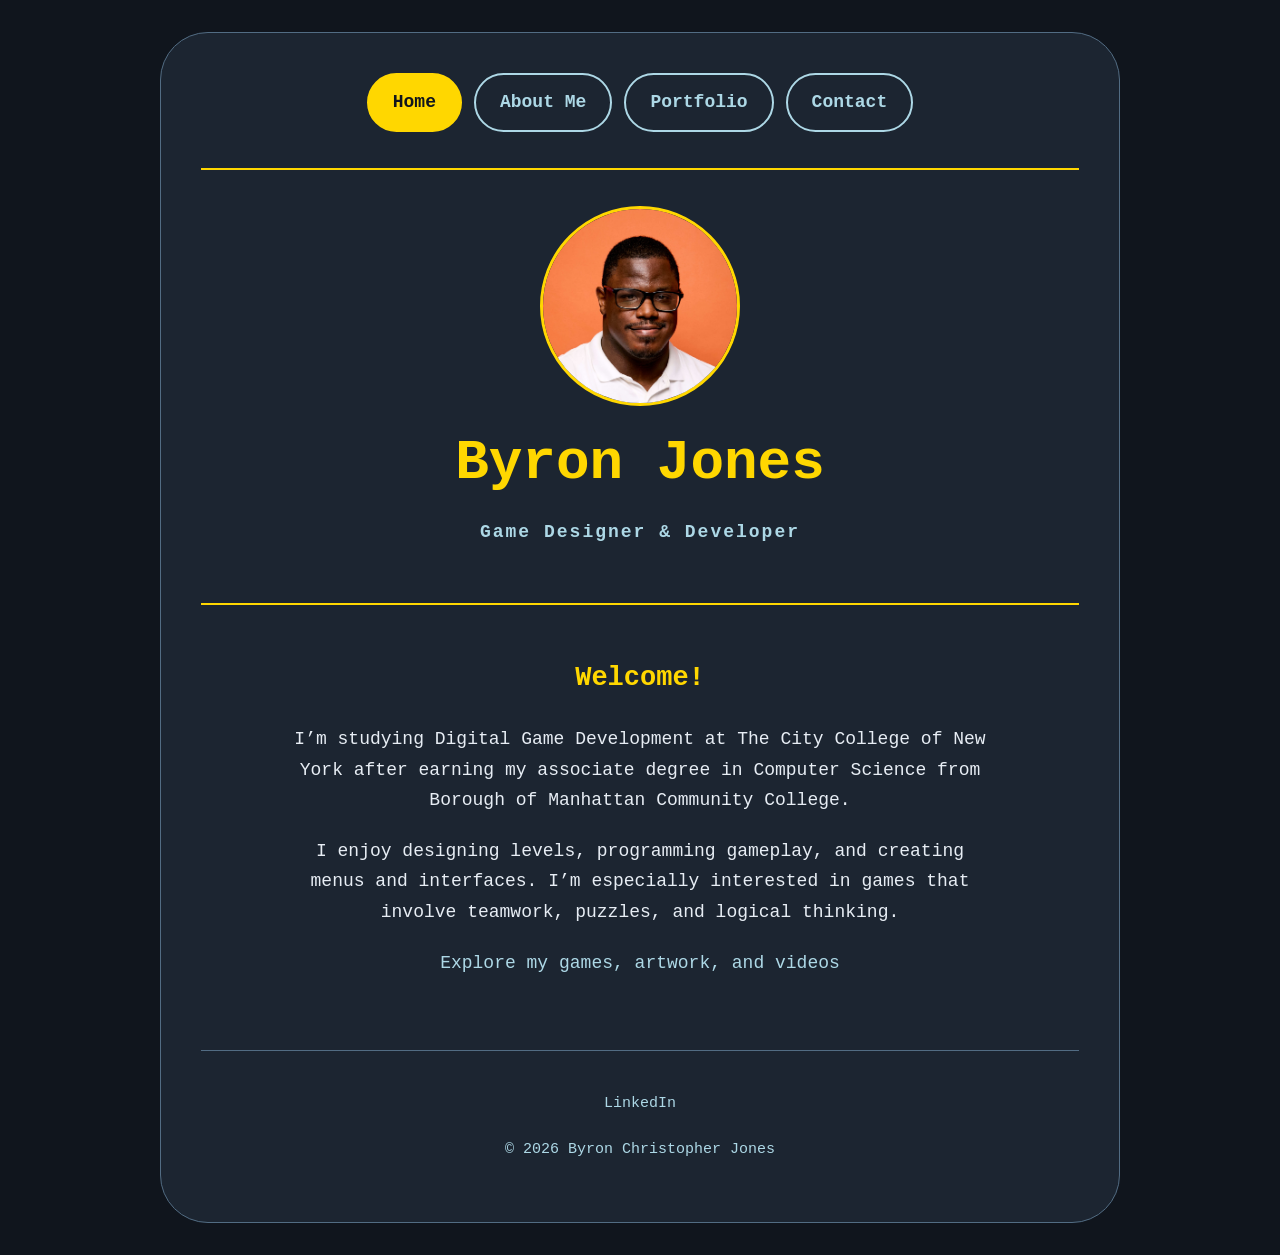
<file: index.html>
<!DOCTYPE html>
<html lang="en">
<head>
    <meta charset="utf-8">
    <meta name="viewport" content="width=device-width, initial-scale=1">
    <title>Byron Jones | Game Design &amp; Development</title>
    <link rel="stylesheet" href="style.css">
</head>

<body>
    <div class="page-container">
        <nav aria-label="Main navigation">
            <ul>
                <li><a href="index.html" aria-current="page">Home</a></li>
                <li><a href="about.html">About Me</a></li>
                <li><a href="portfolio.html">Portfolio</a></li>
                <li><a href="contact.html">Contact</a></li>
            </ul>
        </nav>

        <header>
            <img class="profile-photo" src="images/byronjonesheadshot.jpg" alt="Portrait of Byron Jones">
            <h1>Byron Jones</h1>
            <p class="role">Game Designer &amp; Developer</p>
        </header>

        <main>
            <section>
                <h2>Welcome!</h2>

                <p>I’m studying Digital Game Development at
                The City College of New York after earning my
                associate degree in Computer Science from Borough
                of Manhattan Community College.</p>

                <p>I enjoy designing levels, programming gameplay,
                and creating menus and interfaces. I’m especially
                interested in games that involve teamwork, puzzles,
                and logical thinking.</p>

                <p>
                    <a href="portfolio.html">Explore my games, artwork, and videos</a>
                </p>
            </section>
        </main>

        <footer>
            <p>
                <a href="https://www.linkedin.com/in/byron-jones-443314183/">
                    LinkedIn
                </a>
            </p>
            <p>&copy; 2026 Byron Christopher Jones</p>
        </footer>
    </div>
</body>
</html>
</file>
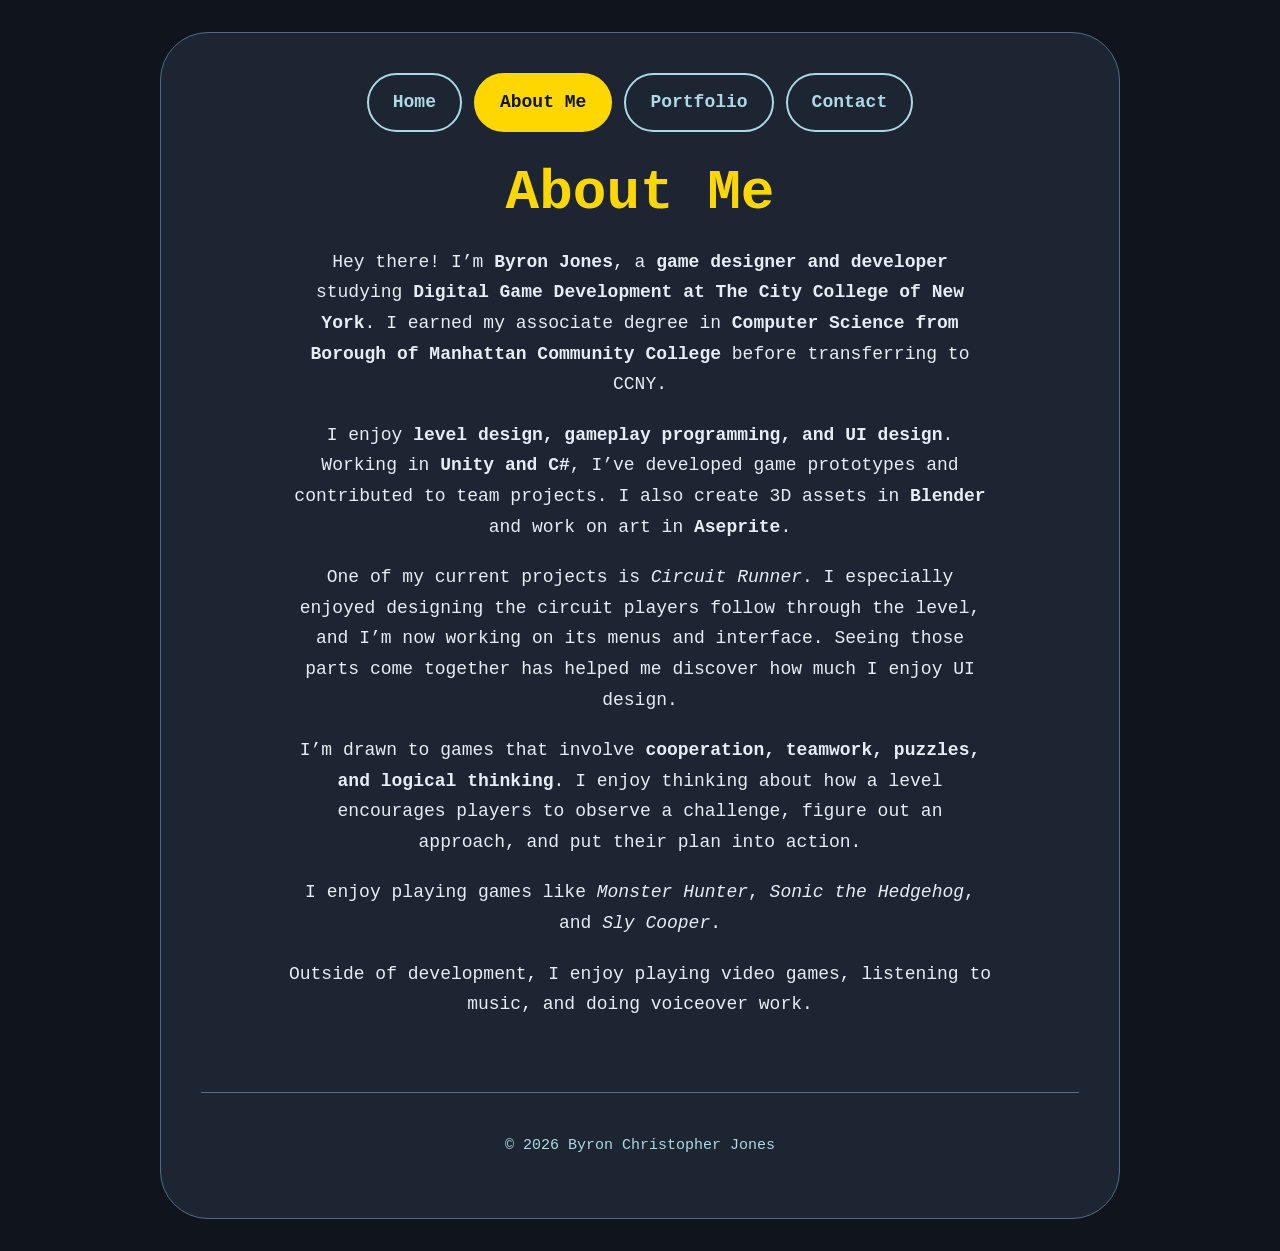
<file: about.html>
<!DOCTYPE html>
<html lang="en">
<head>
    <meta charset="utf-8">
    <meta name="viewport" content="width=device-width, initial-scale=1">
    <title>About Me | Byron Jones</title>
    <link rel="stylesheet" href="style.css">
</head>

<body>
    <div class="page-container">
        <nav aria-label="Main navigation">
            <ul>
                <li><a href="index.html">Home</a></li>
                <li><a href="about.html" aria-current="page">About Me</a></li>
                <li><a href="portfolio.html">Portfolio</a></li>
                <li><a href="contact.html">Contact</a></li>
            </ul>
        </nav>

        <main>
            <section>
                <h1>About Me</h1>

                <p>Hey there! I’m <strong>Byron Jones</strong>, a
                <strong>game designer and developer</strong> studying
                <strong>Digital Game Development at The City College
                of New York</strong>. I earned my associate degree in
                <strong>Computer Science from Borough of Manhattan
                Community College</strong> before transferring to CCNY.</p>

                <p>I enjoy <strong>level design, gameplay programming,
                and UI design</strong>. Working in <strong>Unity and
                C#</strong>, I’ve developed game prototypes and contributed
                to team projects. I also create 3D assets in
                <strong>Blender</strong> and work on art in
                <strong>Aseprite</strong>.</p>

                <p>One of my current projects is <em>Circuit Runner</em>.
                I especially enjoyed designing the circuit players follow
                through the level, and I’m now working on its menus and
                interface. Seeing those parts come together has helped me
                discover how much I enjoy UI design.</p>

                <p>I’m drawn to games that involve <strong>cooperation,
                teamwork, puzzles, and logical thinking</strong>. I enjoy
                thinking about how a level encourages players to observe
                a challenge, figure out an approach, and put their plan
                into action.</p>

                <p>I enjoy playing games like <em>Monster Hunter</em>,
                <em>Sonic the Hedgehog</em>, and <em>Sly Cooper</em>.</p>

                <p>Outside of development, I enjoy playing video games,
                listening to music, and doing voiceover work.</p>
            </section>
        </main>

        <footer>
            <p>&copy; 2026 Byron Christopher Jones</p>
        </footer>
    </div>
</body>
</html>
</file>
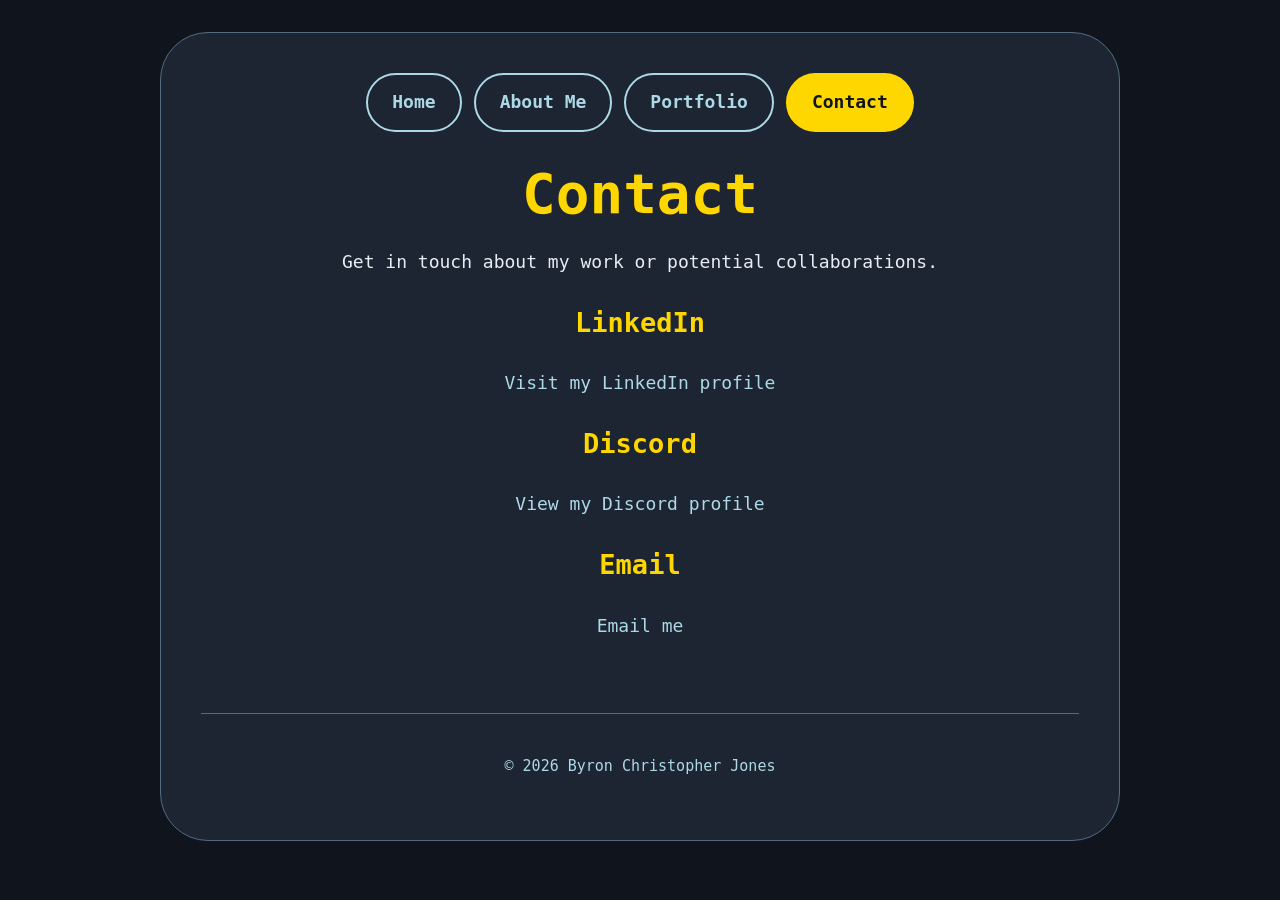
<file: contact.html>
<!DOCTYPE html>
<html lang="en">
<head>
    <meta charset="utf-8">
    <meta name="viewport" content="width=device-width, initial-scale=1">
    <title>Contact | Byron Jones</title>
    <link rel="stylesheet" href="style.css">
</head>

<body>
    <div class="page-container">
        <nav aria-label="Main navigation">
            <ul>
                <li><a href="index.html">Home</a></li>
                <li><a href="about.html">About Me</a></li>
                <li><a href="portfolio.html">Portfolio</a></li>
                <li><a href="contact.html" aria-current="page">Contact</a></li>
            </ul>
        </nav>

        <main>
            <section>
                <h1>Contact</h1>
                <p>Get in touch about my work or potential collaborations.</p>

                <h2>LinkedIn</h2>
                <p><a href="https://www.linkedin.com/in/byron-jones-443314183/">Visit my LinkedIn profile</a></p>

                <h2>Discord</h2>
                <p><a href="https://discord.com/users/190660585086648330">View my Discord profile</a></p>

                <h2>Email</h2>
                <p><a href="mailto:byroncjones19@gmail.com">Email me</a></p>
            </section>
        </main>

        <footer>
            <p>&copy; 2026 Byron Christopher Jones</p>
        </footer>
    </div>
</body>
</html>
</file>
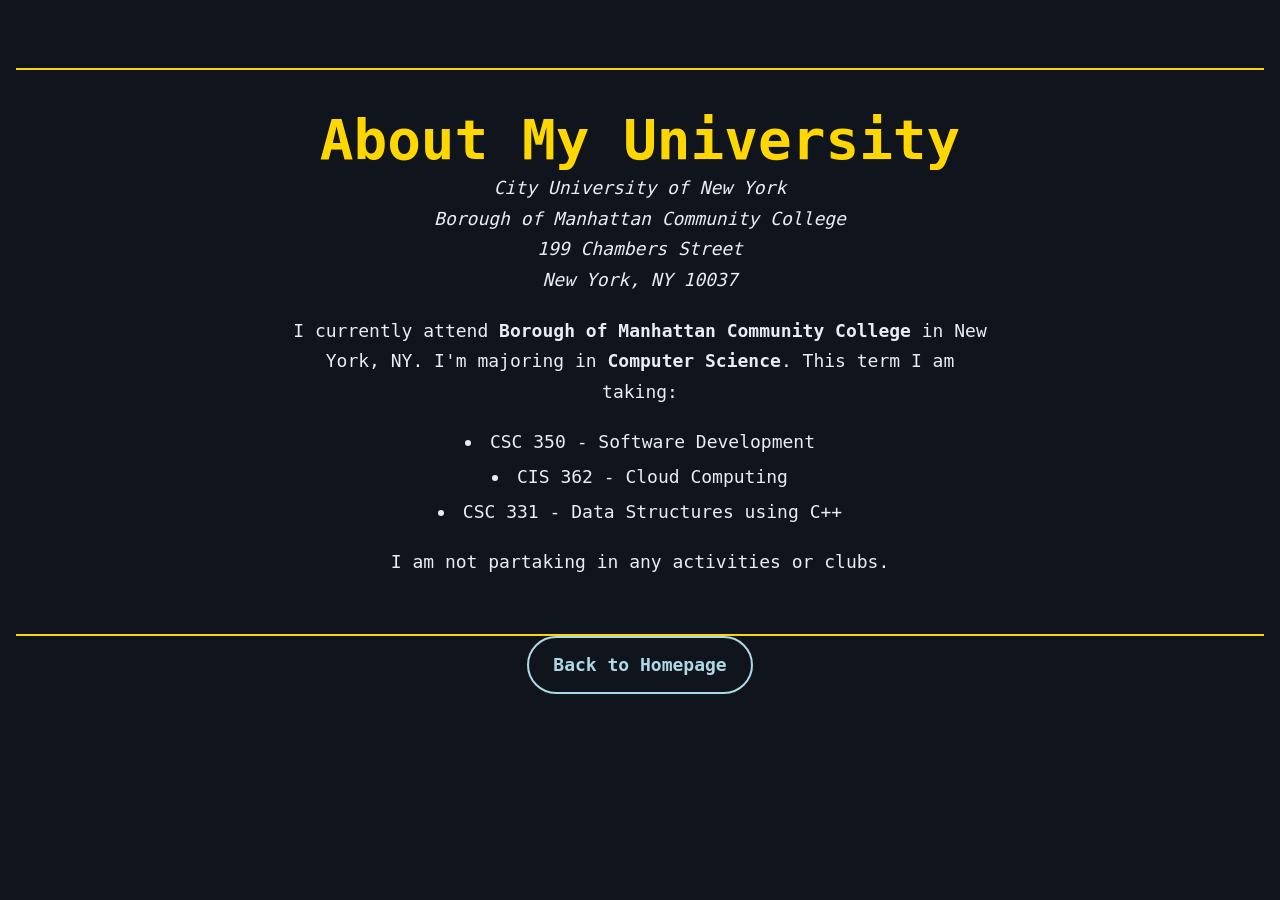
<file: myuniversity.html>
<!DOCTYPE html>

<html>

    <head>
        <!--Documented below is my university page-->
        <title>My University</title>
        <link rel="stylesheet" href="style.css">
        
    </head>

    <body>

        <header>

            <h1>About My University</h1>

                <address>
                    City University of New York <br>
                    Borough of Manhattan Community College <br>
                    199 Chambers Street <br>
                    New York, NY 10037
                </address>

                <p>
                   I currently attend <b>Borough of Manhattan Community College</b> in New York, NY. I'm majoring in <b>Computer Science</b>. This term I am taking:
                </p>
                   <ul>
                    <li>CSC 350 - Software Development</li>
                    <li>CIS 362 - Cloud Computing</li>
                    <li>CSC 331 - Data Structures using C++ </li>
                   </ul>
               
                <p>I am not partaking in any activities or clubs.</p>

        </header>

        <nav>
            <ul>
                <li><a href="index.html">Back to Homepage</a></li>
            </ul>
        </nav>

    </body>
</html>
</file>
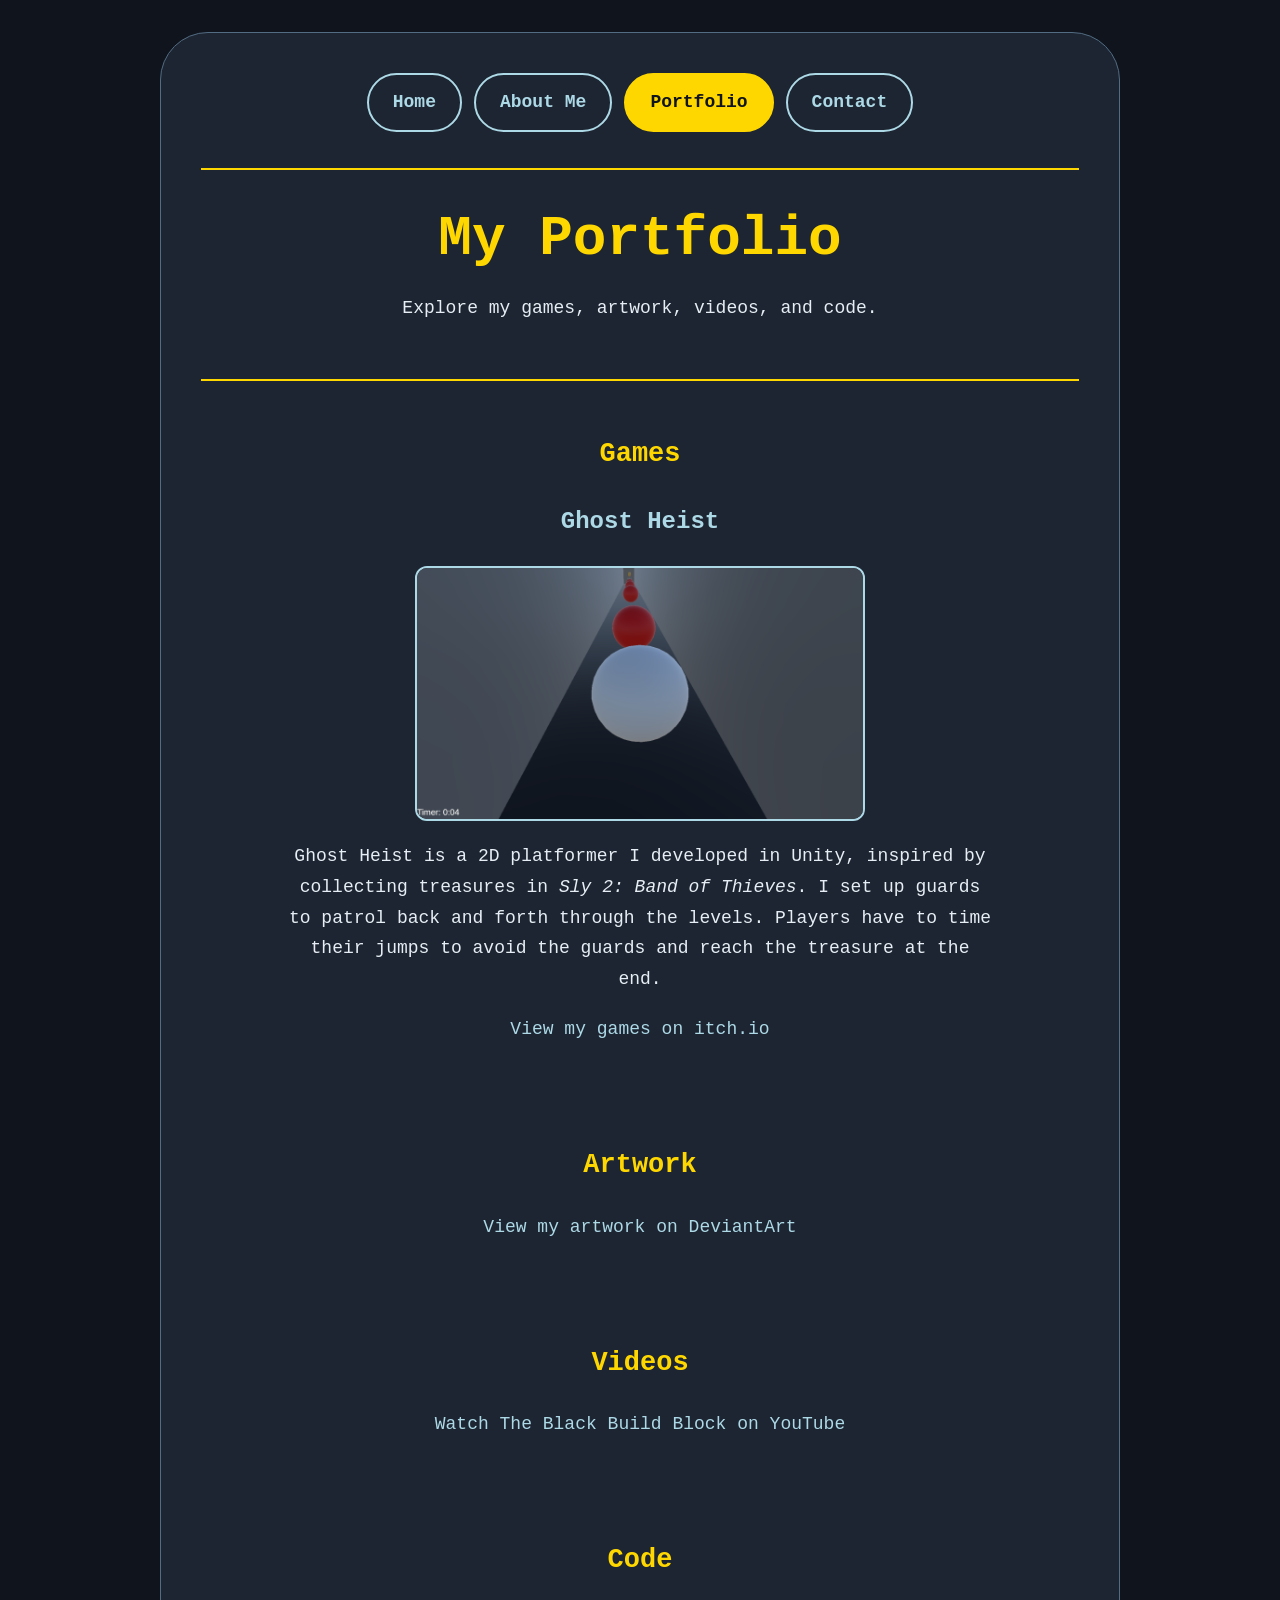
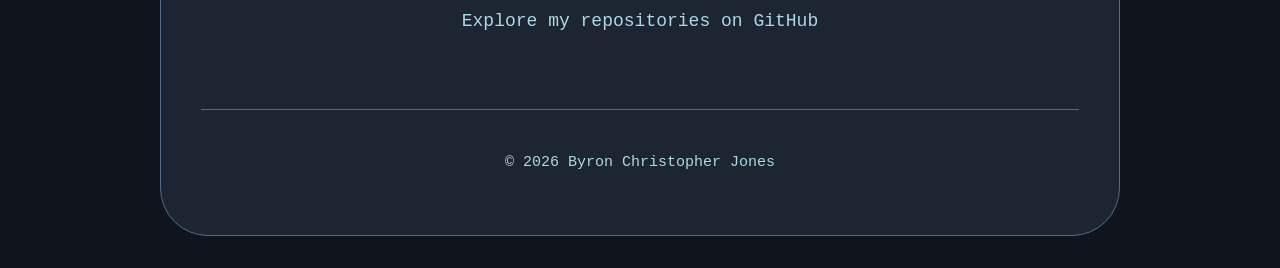
<file: portfolio.html>
<!DOCTYPE html>
<html lang="en">
<head>
    <meta charset="utf-8">
    <meta name="viewport" content="width=device-width, initial-scale=1">
    <title>Portfolio | Byron Jones</title>
    <link rel="stylesheet" href="style.css">
</head>

<body>
    <div class="page-container">
        <nav aria-label="Main navigation">
            <ul>
                <li><a href="index.html">Home</a></li>
                <li><a href="about.html">About Me</a></li>
                <li><a href="portfolio.html" aria-current="page">Portfolio</a></li>
                <li><a href="contact.html">Contact</a></li>
            </ul>
        </nav>

        <header>
            <h1>My Portfolio</h1>
            <p>Explore my games, artwork, videos, and code.</p>
        </header>

        <main>
            <section>
                <h2>Games</h2>

                <h3>
                    <a href="https://byron-jones.itch.io/ghost-heist">
                        Ghost Heist
                    </a>
                </h3>

                <img
                    class="project-screenshot"
                    src="images/ghost-heist.png.png"
                    alt="A white sphere facing a row of red spheres in a narrow corridor">

                <p>Ghost Heist is a 2D platformer I developed in Unity,
                inspired by collecting treasures in
                <em>Sly 2: Band of Thieves</em>. I set up guards to
                patrol back and forth through the levels. Players
                have to time their jumps to avoid the guards and
                reach the treasure at the end.</p>

                <p>
                    <a href="https://byron-jones.itch.io/">
                        View my games on itch.io
                    </a>
                </p>
            </section>

            <section>
                <h2>Artwork</h2>
                <p>
                    <a href="https://www.deviantart.com/slycreatordrawz">
                        View my artwork on DeviantArt
                    </a>
                </p>
            </section>

            <section>
                <h2>Videos</h2>
                <p>
                    <a href="https://www.youtube.com/@theblackbuildblock">
                        Watch The Black Build Block on YouTube
                    </a>
                </p>
            </section>

            <section>
                <h2>Code</h2>
                <p>
                    <a href="https://github.com/BBrumsey?tab=repositories">
                        Explore my repositories on GitHub
                    </a>
                </p>
            </section>
        </main>

        <footer>
            <p>&copy; 2026 Byron Christopher Jones</p>
        </footer>
    </div>
</body>
</html>
</file>
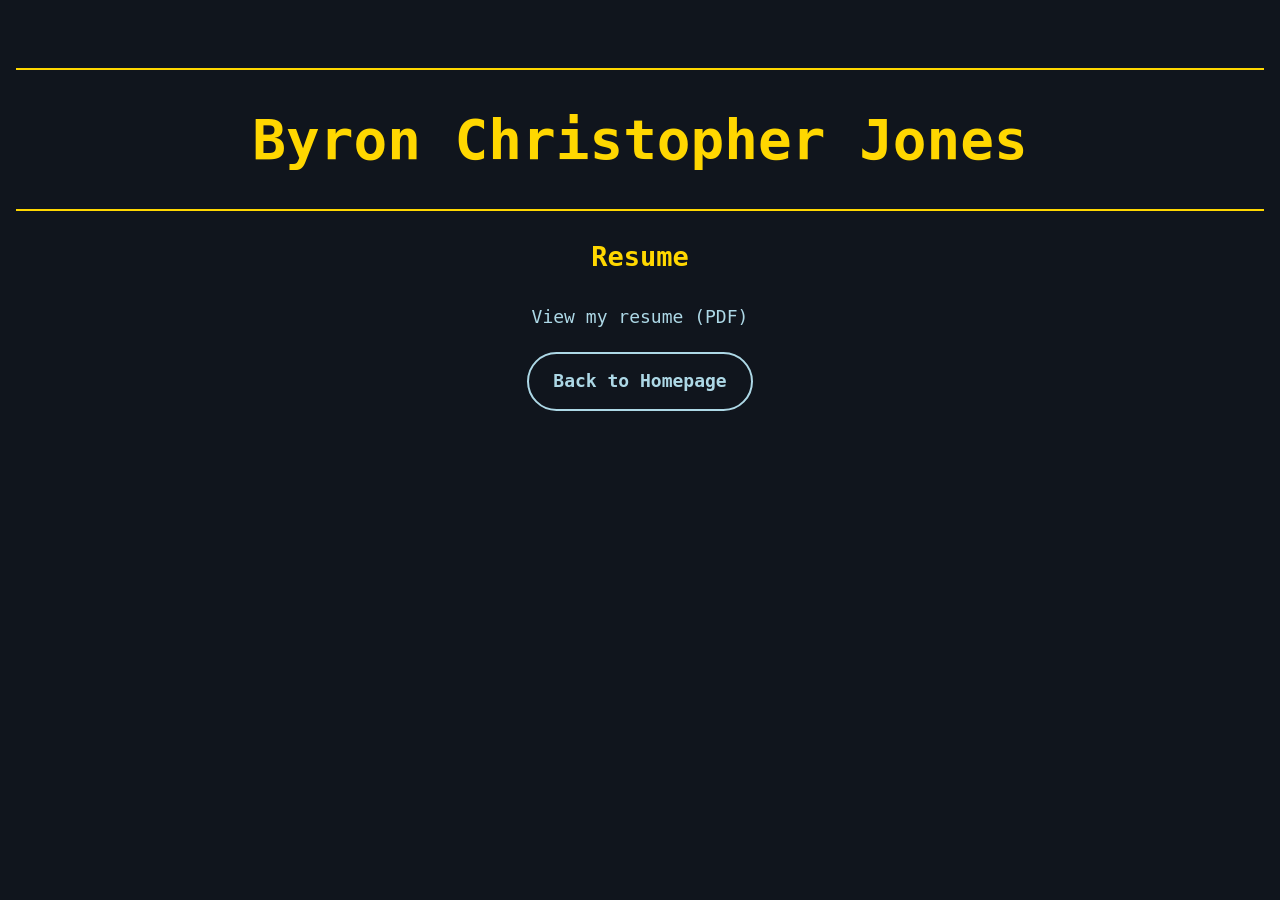
<file: resume.html>
<!DOCTYPE html>
<html lang="en">
<head>
    <meta charset="utf-8">
    <meta name="viewport" content="width=device-width, initial-scale=1">
    <title>Byron Christopher Jones | Resume</title>
    <link rel="stylesheet" href="style.css">
</head>
<body>
    <header>
        <h1>Byron Christopher Jones</h1>
    </header>

    <main>
        <h2>Resume</h2>
        <p><a href="byron-jones-gaming-resume.pdf">View my resume (PDF)</a></p>
    </main>

    <nav aria-label="Page navigation">
        <p><a href="index.html">Back to Homepage</a></p>
    </nav>
</body>
</html>
</file>
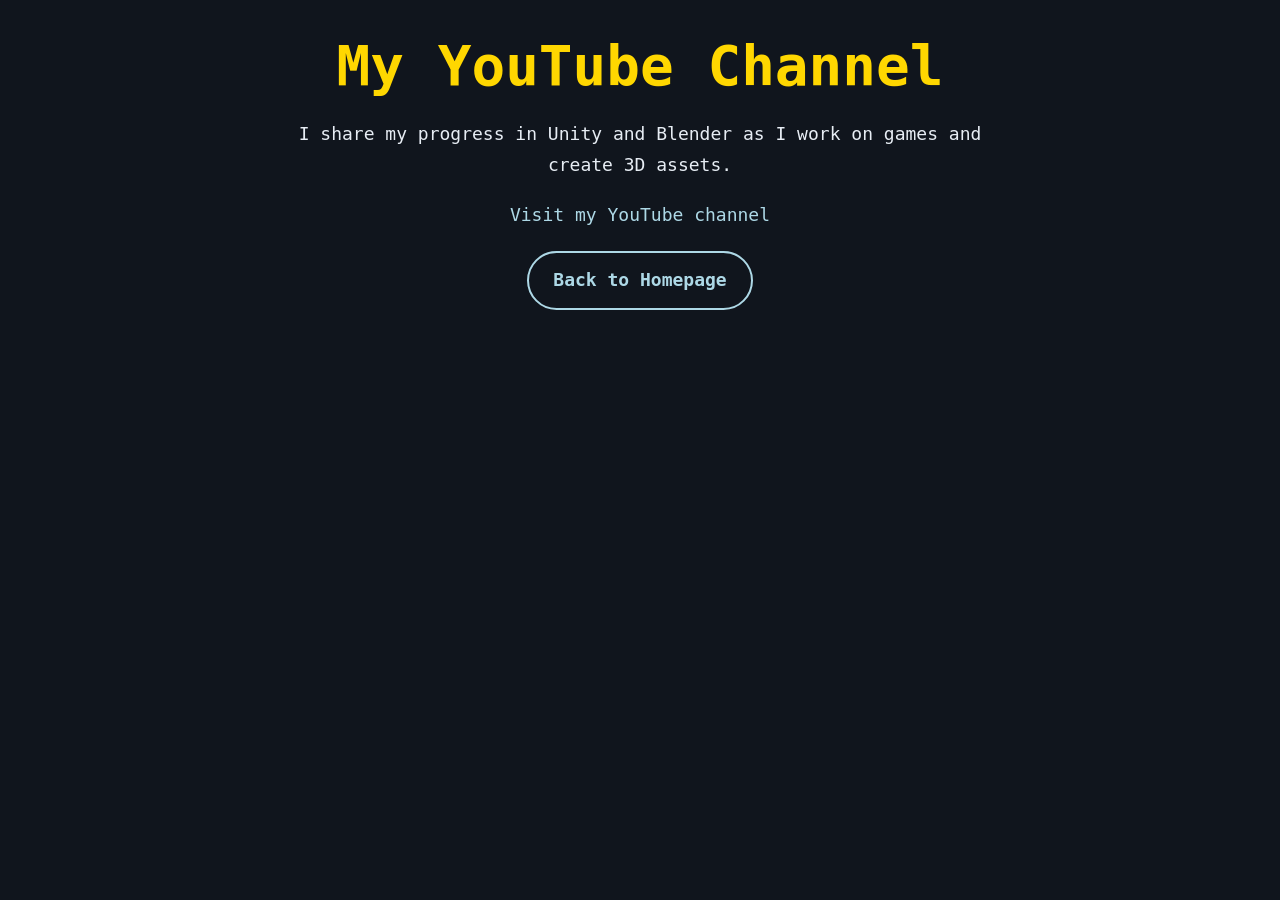
<file: youtube.html>
<!DOCTYPE html>
<html lang="en">
<head>
    <meta charset="utf-8">
    <meta name="viewport" content="width=device-width, initial-scale=1">
    <title>YouTube | Byron Jones</title>
    <link rel="stylesheet" href="style.css">
</head>
<body>
    <main>
        <h1>My YouTube Channel</h1>

        <p>I share my progress in Unity and Blender as I work on games and create 3D assets.</p>

        <p><a href="https://www.youtube.com/@theblackbuildblock">Visit my YouTube channel</a></p>
    </main>

    <nav aria-label="Page navigation">
        <a href="index.html">Back to Homepage</a>
    </nav>
</body>
</html>
</file>
<file: style.css>
*{
    box-sizing: border-box;
}

body{
    margin: 0;
    padding: 32px 16px;
    background-color: #10151d;
    color: #e7edf4;
    font-family: monospace;
    font-size: 18px;
    line-height: 1.7;
    text-align: center;
}

.page-container{
    max-width: 960px;
    margin: 0 auto;
    padding: 40px;
    background-color: #1c2531;
    border: 1px solid #526c83;
    border-radius: 48px;
}

a{
    color: lightblue;
    text-decoration: none;
}

a:hover{
    color: gold;
    text-decoration: underline;
}

a:focus-visible{
    outline: 3px solid gold;
    outline-offset: 5px;
}

nav ul{
    display: flex;
    flex-wrap: wrap;
    justify-content: center;
    gap: 12px;
    padding: 0;
    margin: 0;
    list-style: none;
}

nav li{
    margin: 0;
}

nav a{
    display: inline-block;
    padding: 12px 24px;
    border: 2px solid lightblue;
    border-radius: 999px;
    font-weight: bold;
    text-decoration: none;
}

nav a:hover,
nav a[aria-current="page"]{
    background-color: gold;
    border-color: gold;
    color: #10151d;
    text-decoration: none;
}

header{
    margin-top: 36px;
    padding: 36px 0;
    border-top: 2px solid gold;
    border-bottom: 2px solid gold;
}

h1{
    margin: 0;
    color: gold;
    font-size: clamp(32px, 6vw, 56px);
    line-height: 1.2;
}

h2{
    color: gold;
}

h3{
    color: lightblue;
    font-size: 24px;
}

.role{
    color: lightblue;
    font-weight: bold;
    letter-spacing: 2px;
}

p{
    max-width: 65ch;
    margin: 20px auto;
    overflow-wrap: anywhere;
}

section{
    padding: 28px 0;
}

ul{
    padding-left: 0;
    list-style-position: inside;
}

li{
    margin: 4px 0;
}

.project-list{
    margin: 0;
    list-style: none;
}

.project-screenshot{
    display: block;
    width: 450px;
    max-width: 100%;
    height: auto;
    margin: 20px auto;
    border: 2px solid lightblue;
    border-radius: 12px;
}

.profile-photo{
    display: block;
    width: 200px;
    height: 200px;
    max-width: 100%;
    object-fit: cover;
    object-position: center top;
    border: 3px solid gold;
    border-radius: 50%;
    margin: 0 auto 24px;
}
footer{
    margin-top: 24px;
    padding-top: 20px;
    border-top: 1px solid #526c83;
    color: lightblue;
    font-size: 15px;
}

@media (max-width: 600px){
    body{
        padding: 16px 12px;
        font-size: 16px;
    }

    .page-container{
        padding: 28px 18px;
        border-radius: 28px;
    }

    nav ul{
        gap: 8px;
    }

    nav a{
        padding: 10px 16px;
    }
}
</file>
